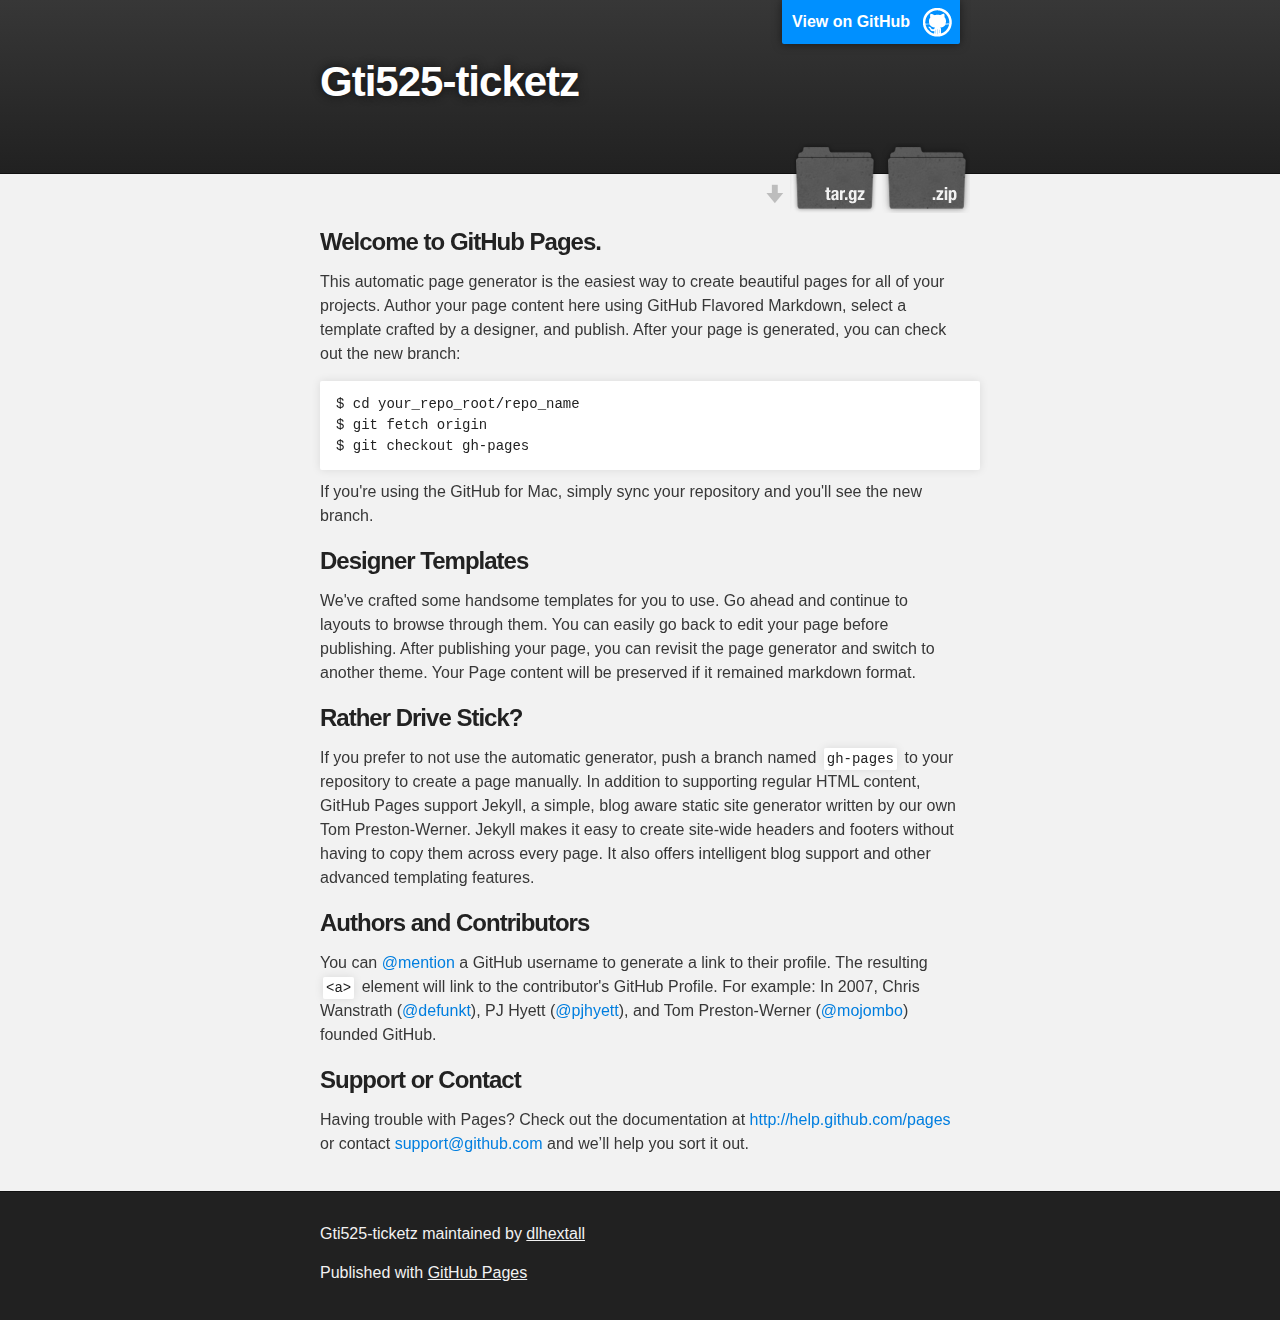
<file: index.html>
<!DOCTYPE html>
<html>

  <head>
    <meta charset='utf-8' />
    <meta http-equiv="X-UA-Compatible" content="chrome=1" />
    <meta name="description" content="Gti525-ticketz : " />

    <link rel="stylesheet" type="text/css" media="screen" href="stylesheets/stylesheet.css">

    <title>Gti525-ticketz</title>
  </head>

  <body>

    <!-- HEADER -->
    <div id="header_wrap" class="outer">
        <header class="inner">
          <a id="forkme_banner" href="https://github.com/dlhextall/gti525-ticketz">View on GitHub</a>

          <h1 id="project_title">Gti525-ticketz</h1>
          <h2 id="project_tagline"></h2>

            <section id="downloads">
              <a class="zip_download_link" href="https://github.com/dlhextall/gti525-ticketz/zipball/master">Download this project as a .zip file</a>
              <a class="tar_download_link" href="https://github.com/dlhextall/gti525-ticketz/tarball/master">Download this project as a tar.gz file</a>
            </section>
        </header>
    </div>

    <!-- MAIN CONTENT -->
    <div id="main_content_wrap" class="outer">
      <section id="main_content" class="inner">
        <h3>
<a name="welcome-to-github-pages" class="anchor" href="#welcome-to-github-pages"><span class="octicon octicon-link"></span></a>Welcome to GitHub Pages.</h3>

<p>This automatic page generator is the easiest way to create beautiful pages for all of your projects. Author your page content here using GitHub Flavored Markdown, select a template crafted by a designer, and publish. After your page is generated, you can check out the new branch:</p>

<pre><code>$ cd your_repo_root/repo_name
$ git fetch origin
$ git checkout gh-pages
</code></pre>

<p>If you're using the GitHub for Mac, simply sync your repository and you'll see the new branch.</p>

<h3>
<a name="designer-templates" class="anchor" href="#designer-templates"><span class="octicon octicon-link"></span></a>Designer Templates</h3>

<p>We've crafted some handsome templates for you to use. Go ahead and continue to layouts to browse through them. You can easily go back to edit your page before publishing. After publishing your page, you can revisit the page generator and switch to another theme. Your Page content will be preserved if it remained markdown format.</p>

<h3>
<a name="rather-drive-stick" class="anchor" href="#rather-drive-stick"><span class="octicon octicon-link"></span></a>Rather Drive Stick?</h3>

<p>If you prefer to not use the automatic generator, push a branch named <code>gh-pages</code> to your repository to create a page manually. In addition to supporting regular HTML content, GitHub Pages support Jekyll, a simple, blog aware static site generator written by our own Tom Preston-Werner. Jekyll makes it easy to create site-wide headers and footers without having to copy them across every page. It also offers intelligent blog support and other advanced templating features.</p>

<h3>
<a name="authors-and-contributors" class="anchor" href="#authors-and-contributors"><span class="octicon octicon-link"></span></a>Authors and Contributors</h3>

<p>You can <a href="https://github.com/blog/821" class="user-mention">@mention</a> a GitHub username to generate a link to their profile. The resulting <code>&lt;a&gt;</code> element will link to the contributor's GitHub Profile. For example: In 2007, Chris Wanstrath (<a href="https://github.com/defunkt" class="user-mention">@defunkt</a>), PJ Hyett (<a href="https://github.com/pjhyett" class="user-mention">@pjhyett</a>), and Tom Preston-Werner (<a href="https://github.com/mojombo" class="user-mention">@mojombo</a>) founded GitHub.</p>

<h3>
<a name="support-or-contact" class="anchor" href="#support-or-contact"><span class="octicon octicon-link"></span></a>Support or Contact</h3>

<p>Having trouble with Pages? Check out the documentation at <a href="http://help.github.com/pages">http://help.github.com/pages</a> or contact <a href="mailto:support@github.com">support@github.com</a> and we’ll help you sort it out.</p>
      </section>
    </div>

    <!-- FOOTER  -->
    <div id="footer_wrap" class="outer">
      <footer class="inner">
        <p class="copyright">Gti525-ticketz maintained by <a href="https://github.com/dlhextall">dlhextall</a></p>
        <p>Published with <a href="http://pages.github.com">GitHub Pages</a></p>
      </footer>
    </div>

    

  </body>
</html>
</file>
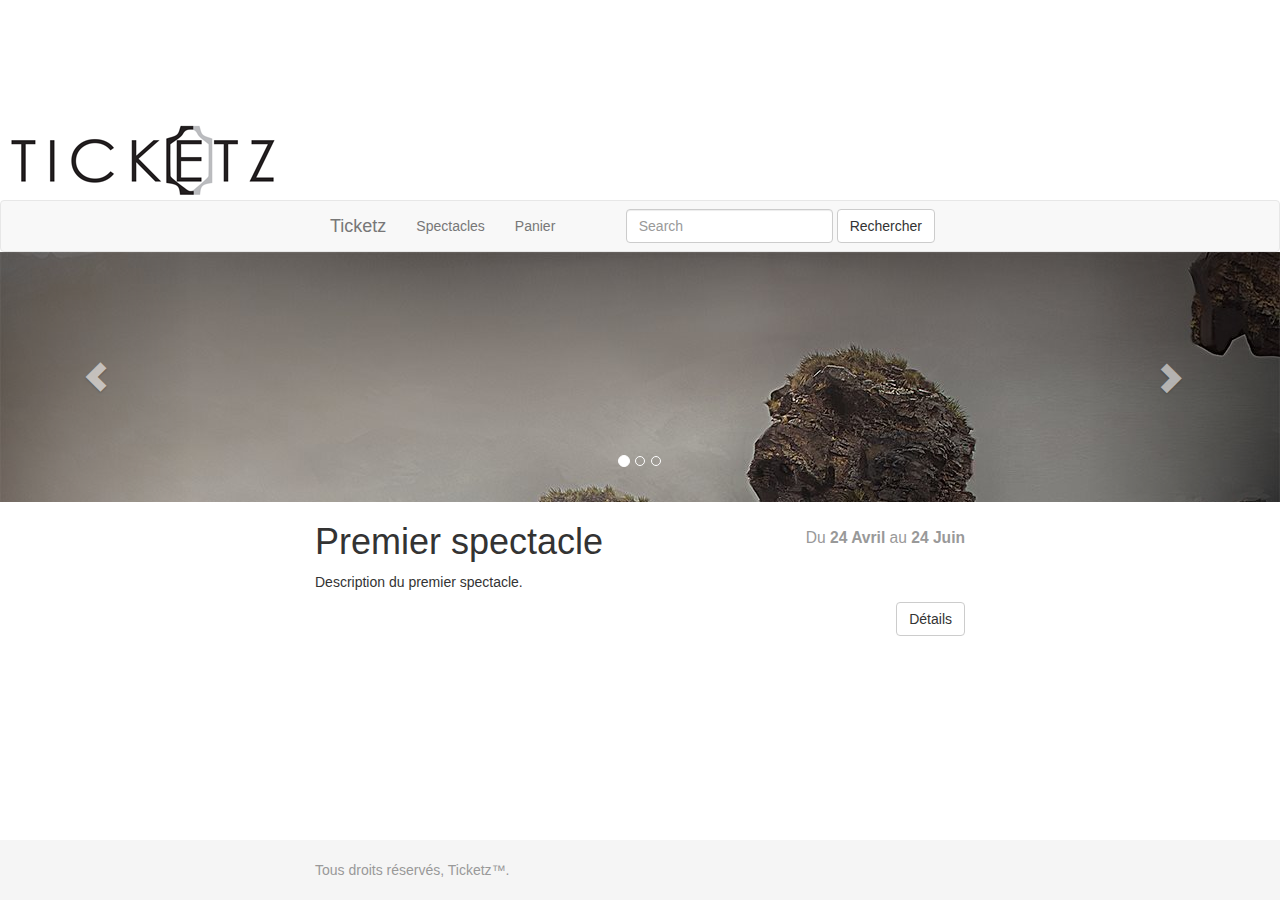
<file: static/index.html>
<!DOCTYPE html>
<html lang="en">
    <head>
        <meta charset="utf-8">
        <meta http-equiv="X-UA-Compatible" content="IE=edge">
        <meta name="viewport" content="width=device-width, initial-scale=1">
        <title>Ticketz</title>

        <!-- Bootstrap -->
        <link href="bootstrap-3.1.1-dist/css/bootstrap.min.css" rel="stylesheet">
        <link rel="stylesheet" href="css/sticky-footer.css">
        <!-- Custom styles -->
        <link rel="stylesheet" href="css/general.css">
        <link rel="stylesheet" href="css/carousel.css">

        <!-- HTML5 Shim and Respond.js IE8 support of HTML5 elements and media queries -->
        <!-- WARNING: Respond.js doesn't work if you view the page via file:// -->
        <!--[if lt IE 9]>
          <script src="https://oss.maxcdn.com/libs/html5shiv/3.7.0/html5shiv.js"></script>
          <script src="https://oss.maxcdn.com/libs/respond.js/1.4.2/respond.min.js"></script>
        <![endif]-->
    </head>
    <body>
        <!-- Header image -->
        <div class="header-image"></div>

        <!-- Navbar -->
        <div class="navbar navbar-default" role="navigation">
            <div class="container">
                <div class="container-fluid">
                    <div class="navbar-header">
                        <button type="button" class="navbar-toggle" data-toggle="collapse" data-target=".navbar-collapse">
                            <span class="sr-only">Toggle navigation</span>
                            <span class="icon-b"></span>
                            <span class="icon-b"></span>
                            <span class="icon-b"></span>
                        </button>
                        <a href="index.html" class="navbar-brand">Ticketz</a>
                    </div>
                    <div class="navbar-collapse collapse">
                        <ul class="nav navbar-nav">
                            <li><a href="spectacle.html">Spectacles</a></li>
                            <li><a href="panier.html">Panier</a></li>
                        </ul>
                        <form action="recherche.html" class="nav navbar-form navbar-right">
                            <div class="form-group">
                                <input type="text" class="form-control" placeholder="Search">
                            </div>
                            <button class="btn btn-default">Rechercher</button>
                        </form>
                    </div>
                </div>
            </div>
        </div>

        <!-- Carousel -->
        <div id="featuredShows" class="carousel slide" data-interval="false">
            <ol class="carousel-indicators">
                <li data-target="#featuredShows" data-slide-to="0" class="active"></li>
                <li data-target="#featuredShows" data-slide-to="1"></li>
                <li data-target="#featuredShows" data-slide-to="2"></li>
            </ol>
            <div class="carousel-inner">
                <div class="item active">
                    <img src="images/carousel/img1.jpg" alt="First image">
                    <div class="container">
                        <div class="carousel-caption">
                            <h1>Premier spectacle</h1>
                            <div class="description">
                                <p>Description du premier spectacle.</p>
                            </div>
                        </div>
                    </div>
                </div>
                <div class="item">
                    <img src="images/carousel/img2.jpg" alt="Second image">
                    <div class="container">
                        <div class="carousel-caption">
                            <h1>Second spectacle</h1>
                            <div class="description">
                                <p>Description du second spectacle.</p>
                            </div>
                        </div>
                    </div>
                </div>
                <div class="item">
                    <img src="images/carousel/img3.jpg" alt="Third image">
                    <div class="container">
                        <div class="carousel-caption">
                            <h1>Troisième spectacle</h1>
                            <div class="description">
                                <p>Description du troisième spectacle.</p>
                            </div>
                        </div>
                    </div>
                </div>
            </div>
            <a class="left carousel-control" href="#featuredShows" data-slide="prev"><span class="glyphicon glyphicon-chevron-left"></span></a>
            <a class="right carousel-control" href="#featuredShows" data-slide="next"><span class="glyphicon glyphicon-chevron-right"></span></a>
        </div>

        <!-- Show info -->
        <div id="featuredInfo" class="container">
            <div class="row">
                <div class="col-md-8">
                    <h1></h1>
                </div>
                <div class="col-md-4">
                    <h3 class="text-right">
                        <small>Du <strong> 24 Avril</strong> au <strong>24 Juin</strong></small>
                    </h3>
                </div>
            </div>
            <div class="description"></div>
            <p class="text-right"><a href="detail.html" class="btn btn-default">Détails</a></p>
        </div>

        <!-- Footer -->
        <div id="footer">
            <div class="container">
                <p class="text-muted">Tous droits réservés, Ticketz™.</p>
            </div>
        </div>

        <!-- jQuery (necessary for Bootstrap's JavaScript plugins) -->
        <script src="https://ajax.googleapis.com/ajax/libs/jquery/1.11.0/jquery.min.js"></script>
        <!-- Include all compiled plugins (below), or include individual files as needed -->
        <script src="bootstrap-3.1.1-dist/js/bootstrap.min.js"></script>
        <!-- Custom javascript -->
        <script src="js/carousel.js"></script>
    </body>
</html>
</file>
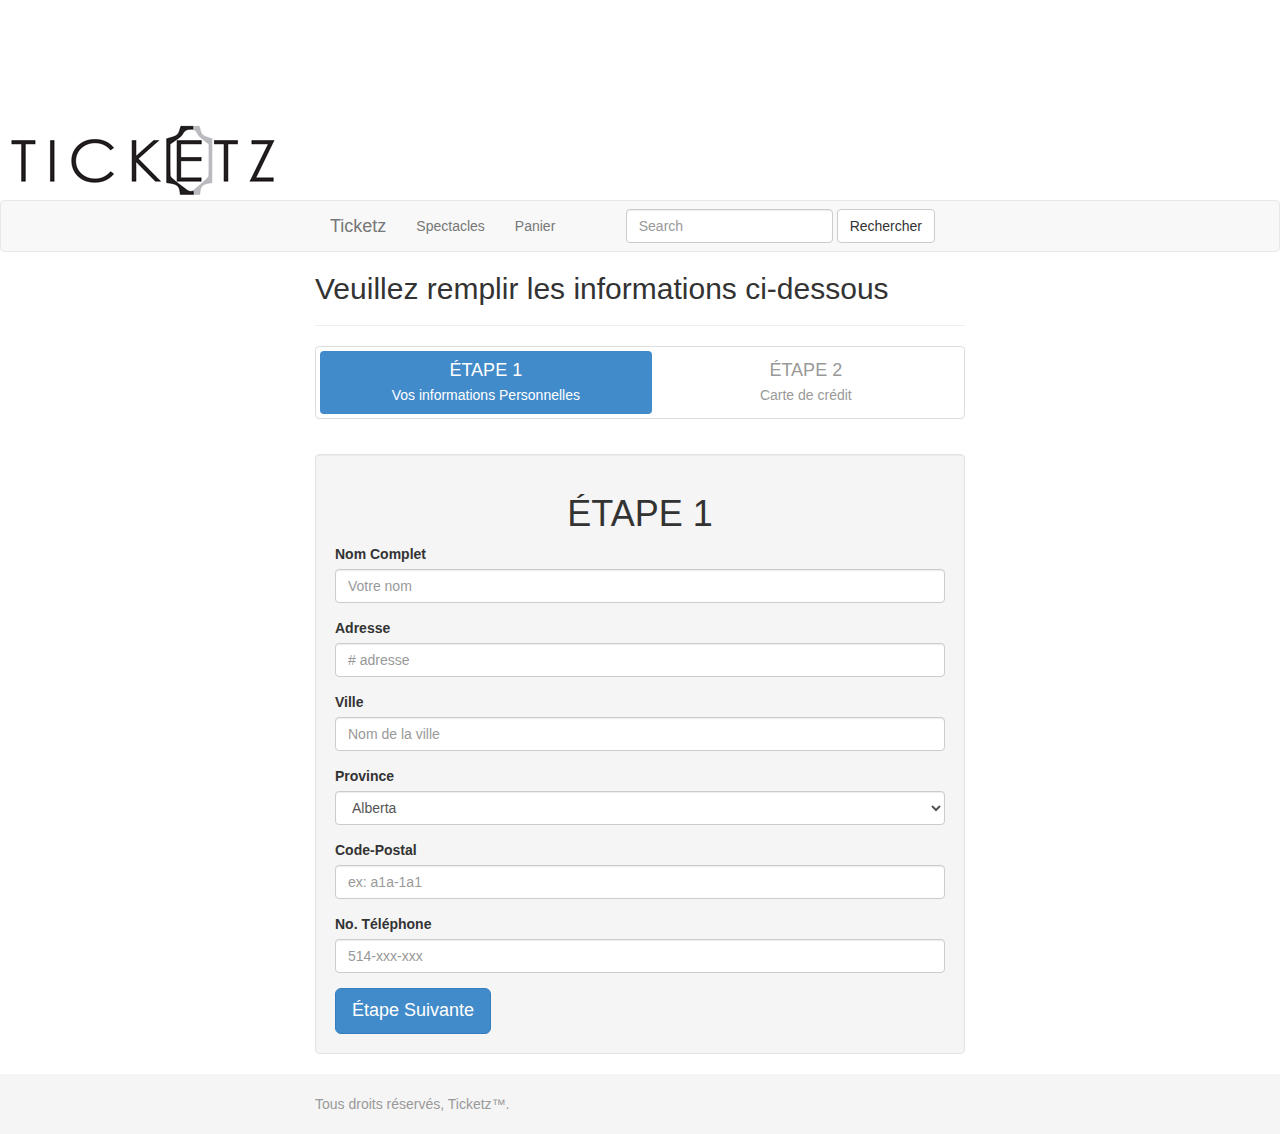
<file: static/checkout.html>
<!DOCTYPE html>
<html lang="en">
    <head>
        <meta charset="utf-8">
        <meta http-equiv="X-UA-Compatible" content="IE=edge">
        <meta name="viewport" content="width=device-width, initial-scale=1">
        <title>Ticketz</title>

        <!-- Bootstrap -->
        <link href="bootstrap-3.1.1-dist/css/bootstrap.min.css" rel="stylesheet">
        <link rel="stylesheet" href="css/sticky-footer.css">
        <!-- Custom styles -->
        <link rel="stylesheet" href="css/general.css">        

        <!-- HTML5 Shim and Respond.js IE8 support of HTML5 elements and media queries -->
        <!-- WARNING: Respond.js doesn't work if you view the page via file:// -->
        <!--[if lt IE 9]>
          <script src="https://oss.maxcdn.com/libs/html5shiv/3.7.0/html5shiv.js"></script>
          <script src="https://oss.maxcdn.com/libs/respond.js/1.4.2/respond.min.js"></script>
        <![endif]-->
    </head>
    <body>
        <!-- Header image -->
        <div class="header-image"></div>

        <!-- Navbar -->
        <div class="navbar navbar-default" role="navigation">
            <div class="container">
                <div class="container-fluid">
                    <div class="navbar-header">
                        <button type="button" class="navbar-toggle" data-toggle="collapse" data-target=".navbar-collapse">
                            <span class="sr-only">Toggle navigation</span>
                            <span class="icon-b"></span>
                            <span class="icon-b"></span>
                            <span class="icon-b"></span>
                        </button>
                        <a href="index.html" class="navbar-brand">Ticketz</a>
                    </div>
                    <div class="navbar-collapse collapse">
                        <ul class="nav navbar-nav">
                            <li><a href="spectacle.html">Spectacles</a></li>
                            <li><a href="panier.html">Panier</a></li>
                        </ul>
                        <form action="recherche.html" class="nav navbar-form navbar-right">
                            <div class="form-group">
                                <input type="text" class="form-control" placeholder="Search">
                            </div>
                            <button class="btn btn-default">Rechercher</button>
                        </form>
                    </div>
                </div>
            </div>
        </div>

        <!-- Resultat de recherche -->
        <div class="container">
            <h2>Veuillez remplir les informations ci-dessous</h2>
            <hr/> 
            <form role="form">
                <div class="row form-group">
                    <div class="col-xs-12">
                        <ul class="nav nav-pills nav-justified thumbnail setup-panel">
                            <li class="active"><a href="#step-1">
                                <h4 class="list-group-item-heading">ÉTAPE 1</h4>
                                <p class="list-group-item-text">Vos informations Personnelles</p>
                            </a></li>
                            <li class="disabled"><a href="#step-2">
                                <h4 class="list-group-item-heading">ÉTAPE 2</h4>
                                <p class="list-group-item-text">Carte de crédit</p>
                            </a></li>
                            <!--<li class="disabled"><a href="#step-3">
                                <h4 class="list-group-item-heading">Step 3</h4>
                                <p class="list-group-item-text">Third step description</p>
                            </a></li>-->
                        </ul>
                    </div>
                </div>
                <div class="row setup-content" id="step-1">
                    <div class="col-xs-12">
                        <div class="col-md-12 well">
                            <h1 class="text-center"> ÉTAPE 1</h1>
                            <div class="form-group">
                                <label for="nom">Nom Complet</label>
                                <input type="text" class="form-control" id="nom" placeholder="Votre nom">
                                </div>
                                <div class="form-group">
                                    <label for="adresse">Adresse</label>
                                    <input type="text" class="form-control" id="adresse" placeholder="# adresse">
                                </div>
                                <div class="form-group">
                                    <label for="ville">Ville</label>
                                    <input type="text" class="form-control" id="ville" placeholder="Nom de la ville">
                                </div>

                                <div class="form-group">
                                    <label for="Province">Province</label>
                                    <select class="form-control">
                                        <option>Alberta</option>
                                        <option>British Columbia</option>
                                        <option>Manitoba</option>
                                        <option>New Brunswick</option>
                                        <option>Newfoundland and Labrador</option>
                                        <option>Nova Scotia</option>
                                        <option>Ontario</option>
                                        <option>Prince Edward Island</option>
                                        <option>Quebec</option>
                                        <option>Saskatchewan</option>
                                        <option>Northwest Territories</option>
                                        <option>Nunavut</option>
                                        <option>Yukon</option>
                                    </select> 
                                </div>

                                <div class="form-group">
                                    <label for="codePostale">Code-Postal</label>
                                    <input type="text" class="form-control" id="codePostale" placeholder="ex: a1a-1a1">
                                </div>
                                <div class="form-group">
                                    <label for="noTel">No. Téléphone</label>
                                    <input type="text" class="form-control" id="noTel" placeholder="514-xxx-xxx">
                                </div>
                            <button id="activate-step-2" class="btn btn-primary btn-lg">Étape Suivante</button>
                        </div>
                    </div>
                </div>
                <div class="row setup-content" id="step-2">
                    <div class="col-xs-12">
                        <div class="col-md-12 well">
                            <h1 class="text-center"> ÉTAPE 2</h1>
                            <div class="row">
                                <div class="form-group">
                                    <label>Nom indiquer sur la carte</label>
                                    <input type="text" class="form-control">
                                </div>
                                <div class="form-group">
                                    <label>Numéro de carte</label>
                                    <input type="text" class="form-control">
                                </div>
                                <div class="row">
                                    <div class="col-md-4">
                                        <div class="form-group">
                                            <label>Exp Month</label>
                                            <input type="text" class="form-control" placeholder="MM">
                                        </div>
                                    </div>
                                    <div class="col-md-4">
                                        <div class="form-group">
                                            <label>Exp Year</label>
                                            <input type="text" class="form-control" placeholder="YYYY">
                                        </div>
                                    </div>
                                    <div class="col-md-4">
                                        <div class="form-group">
                                            <label>CVC</label>
                                            <input type="text" class="form-control" placeholder="Ex. 331">
                                        </div>
                                    </div>
                                </div>
                                <button type="submit" class="btn btn-primary">Payer maintenant</button>                                                           
                            </div>
                        </div>
                    </div>
                </div>
                <!--<div class="row setup-content" id="step-3">
                    <div class="col-xs-12">
                        <div class="col-md-12 well">
                            <h1 class="text-center"> STEP 3</h1>
                        </div>
                    </div>
                </div>-->                                                     
            </form>
        </div>

        <!-- Footer -->
        <div id="footer">
            <div class="container">
                <p class="text-muted">Tous droits réservés, Ticketz™.</p>
            </div>
        </div>

        <!-- jQuery (necessary for Bootstrap's JavaScript plugins) -->
        <script src="https://ajax.googleapis.com/ajax/libs/jquery/1.11.0/jquery.min.js"></script>
        <!-- Include all compiled plugins (below), or include individual files as needed -->
        <script src="bootstrap-3.1.1-dist/js/bootstrap.min.js"></script>
        <!-- Custom javascript -->
        <script src="js/checkout.js"></script>
    </body>
</html>
</file>
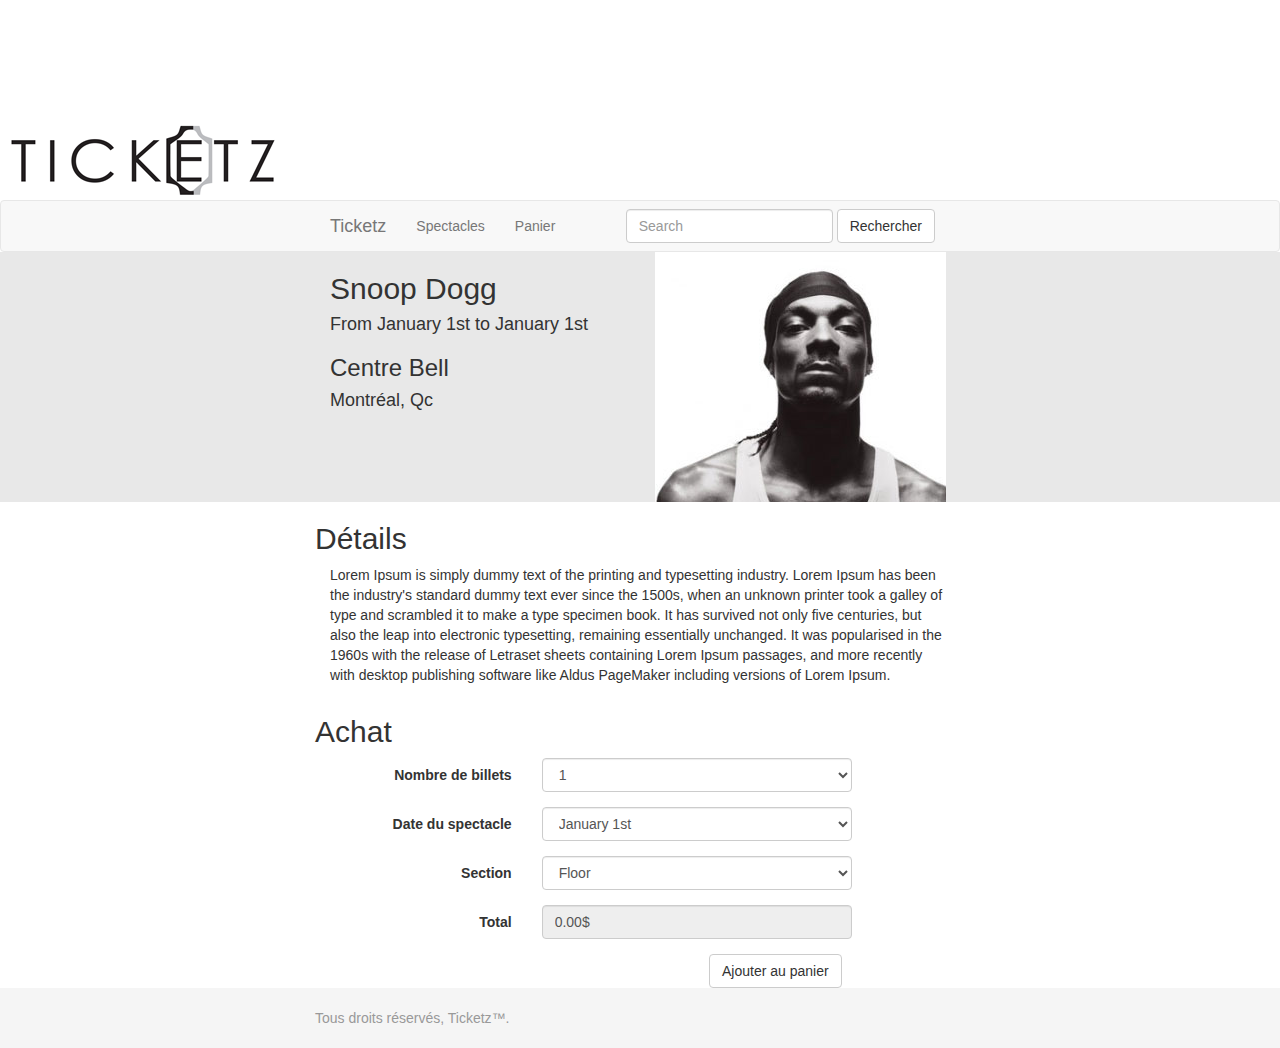
<file: static/detail.html>
<!DOCTYPE html>
<html lang="en">
    <head>
        <meta charset="utf-8">
        <meta http-equiv="X-UA-Compatible" content="IE=edge">
        <meta name="viewport" content="width=device-width, initial-scale=1">
        <title>Ticketz-Detail</title>

        <!-- Bootstrap -->
        <link href="bootstrap-3.1.1-dist/css/bootstrap.min.css" rel="stylesheet">
        <link rel="stylesheet" href="css/sticky-footer.css">
        <!-- Custom styles -->
        <link rel="stylesheet" href="css/general.css">
        <!-- <link rel="stylesheet" href="css/carousel.css"> -->
        <link rel="stylesheet" href="css/detail.css">

        <!-- HTML5 Shim and Respond.js IE8 support of HTML5 elements and media queries -->
        <!-- WARNING: Respond.js doesn't work if you view the page via file:// -->
        <!--[if lt IE 9]>
          <script src="https://oss.maxcdn.com/libs/html5shiv/3.7.0/html5shiv.js"></script>
          <script src="https://oss.maxcdn.com/libs/respond.js/1.4.2/respond.min.js"></script>
        <![endif]-->
    </head>
    <body>
        <!-- Header image -->
        <div class="header-image"></div>

        <!-- Navbar -->
        <div class="navbar navbar-default" role="navigation">
            <div class="container">
                <div class="container-fluid">
                    <div class="navbar-header">
                        <button type="button" class="navbar-toggle" data-toggle="collapse" data-target=".navbar-collapse">
                            <span class="sr-only">Toggle navigation</span>
                            <span class="icon-b"></span>
                            <span class="icon-b"></span>
                            <span class="icon-b"></span>
                        </button>
                        <a href="index.html" class="navbar-brand">Ticketz</a>
                    </div>
                    <div class="navbar-collapse collapse">
                        <ul class="nav navbar-nav">
                            <li><a href="spectacle.html">Spectacles</a></li>
                            <li><a href="panier.html">Panier</a></li>
                        </ul>
                        <form action="recherche.html" class="nav navbar-form navbar-right">
                            <div class="form-group">
                                <input type="text" class="form-control" placeholder="Search">
                            </div>
                            <button class="btn btn-default">Rechercher</button>
                        </form>
                    </div>
                </div>
            </div>
        </div>

        <!-- Show preview -->
        <div class="row show-preview">
            <div class="container">
                <div class="col-md-6">
                    <h2>Snoop Dogg</h2>
                    <h4>From January 1st to January 1st</h4>
                    <h3>Centre Bell</h3>
                    <h4>Montréal, Qc</h4>
                </div>
                <div class="col-md-6">
                    <img src="images/general/snoop.jpg">
                </div>
            </div>
        </div>

        <!-- Show details -->
        <div class="row show-details">
            <div class="container">
                <h2>Détails</h2>
                <div class="col-md-12">
                    <p>Lorem Ipsum is simply dummy text of the printing and typesetting industry. Lorem Ipsum has been the industry's standard dummy text ever since the 1500s, when an unknown printer took a galley of type and scrambled it to make a type specimen book. It has survived not only five centuries, but also the leap into electronic typesetting, remaining essentially unchanged. It was popularised in the 1960s with the release of Letraset sheets containing Lorem Ipsum passages, and more recently with desktop publishing software like Aldus PageMaker including versions of Lorem Ipsum.</p>
                </div>
            </div>
        </div>

        <!-- Ticket option -->
        <div class="row show-buying">
            <div class="container">
                <h2>Achat</h2>
                <form action="" class="form-horizontal" role="form">
                    <div class="form-group">
                        <label for="nbTickets" class="col-sm-4 control-label">Nombre de billets</label>
                        <div class="col-sm-6">
                            <select name="nbTickets" id="nbTickets" class="form-control">
                                <option value="one">1</option>
                                <option value="two">2</option>
                                <option value="three">3</option>
                                <option value="four">4</option>
                            </select>
                        </div>
                    </div>
                    <div class="form-group">
                        <label for="showDate" class="col-sm-4 control-label">Date du spectacle</label>
                        <div class="col-sm-6">
                            <select name="showDate" id="showDate" class="form-control">
                                <option value="1">January 1st</option>
                                <option value="2">January 2nd</option>
                            </select>
                        </div>
                    </div>
                    <div class="form-group">
                        <label for="ticketSection" class="col-sm-4 control-label">Section</label>
                        <div class="col-sm-6">
                            <select name="ticketSection" id="ticketSection" class="form-control">
                                <option value="0">Floor</option>    
                                <option value="1">100</option>
                                <option value="2">200</option>
                                <option value="3">300</option>
                                <option value="4">400</option>
                                <option value="5">500</option>
                            </select>
                        </div>
                    </div>
                    <div class="form-group">
                        <label for="totalPrice" class="col-sm-4 control-label">Total</label>
                        <div class="col-sm-6">
                            <input name="totalPrice" id="totalPrice" type="text" class="form-control" value="0.00$" readonly>
                        </div>
                    </div>
                    <div class="clearfix"></div>
                    <div class="col-md-10 text-right">
                        <a href="panier.html" class="btn btn-default">Ajouter au panier</a>                        
                    </div>
                </form>
            </div>
        </div>

        <!-- Footer -->
        <div id="footer">
            <div class="container">
                <p class="text-muted">Tous droits réservés, Ticketz™.</p>
            </div>
        </div>

        <!-- jQuery (necessary for Bootstrap's JavaScript plugins) -->
        <script src="https://ajax.googleapis.com/ajax/libs/jquery/1.11.0/jquery.min.js"></script>
        <!-- Include all compiled plugins (below), or include individual files as needed -->
        <script src="bootstrap-3.1.1-dist/js/bootstrap.min.js"></script>
        <!-- Custom javascript -->
        <script src="js/carousel.js"></script>
    </body>
</html>
</file>
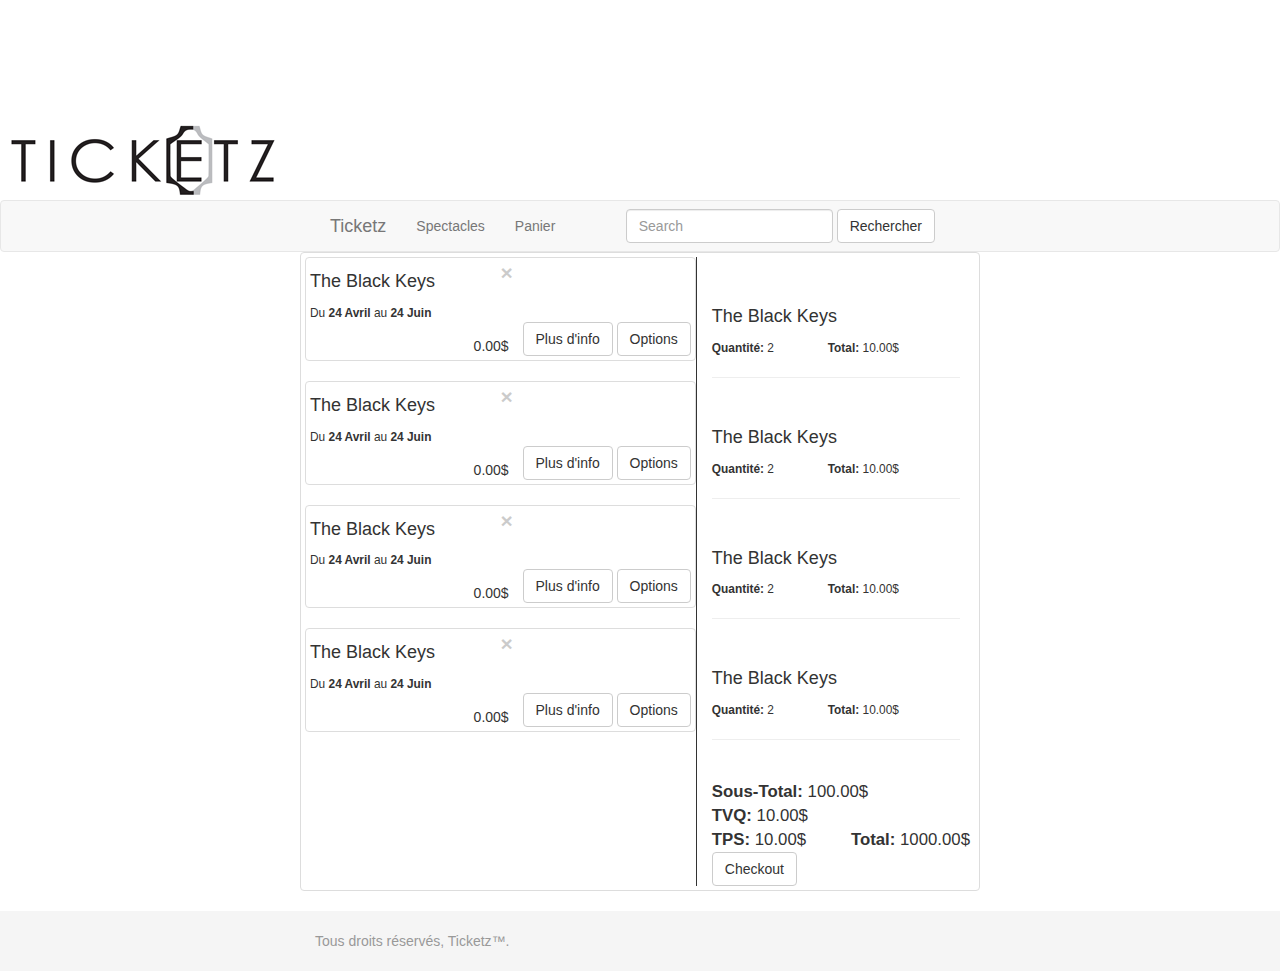
<file: static/panier.html>
<!DOCTYPE html>
<html lang="en">
    <head>
        <meta charset="utf-8">
        <meta http-equiv="X-UA-Compatible" content="IE=edge">
        <meta name="viewport" content="width=device-width, initial-scale=1">
        <title>Ticketz</title>

        <!-- Bootstrap -->
        <link href="bootstrap-3.1.1-dist/css/bootstrap.min.css" rel="stylesheet">
        <link rel="stylesheet" href="css/sticky-footer.css">
        <!-- Custom styles -->
        <link rel="stylesheet" href="css/general.css">
        <link rel="stylesheet" href="css/panier.css">
        <link rel="stylesheet" href="css/carousel.css">

        <!-- HTML5 Shim and Respond.js IE8 support of HTML5 elements and media queries -->
        <!-- WARNING: Respond.js doesn't work if you view the page via file:// -->
        <!--[if lt IE 9]>
          <script src="https://oss.maxcdn.com/libs/html5shiv/3.7.0/html5shiv.js"></script>
          <script src="https://oss.maxcdn.com/libs/respond.js/1.4.2/respond.min.js"></script>
        <![endif]-->
    </head>
    <body>
        <!-- Header image -->
        <div class="header-image"></div>

        <!-- Navbar -->
        <div class="navbar navbar-default" role="navigation">
            <div class="container">
                <div class="container-fluid">
                    <div class="navbar-header">
                        <button type="button" class="navbar-toggle" data-toggle="collapse" data-target=".navbar-collapse">
                            <span class="sr-only">Toggle navigation</span>
                            <span class="icon-b"></span>
                            <span class="icon-b"></span>
                            <span class="icon-b"></span>
                        </button>
                        <a href="index.html" class="navbar-brand">Ticketz</a>
                    </div>
                    <div class="navbar-collapse collapse">
                        <ul class="nav navbar-nav">
                            <li><a href="spectacle.html">Spectacles</a></li>
                            <li><a href="panier.html">Panier</a></li>
                        </ul>
                        <form action="recherche.html" class="nav navbar-form navbar-right">
                            <div class="form-group">
                                <input type="text" class="form-control" placeholder="Search">
                            </div>
                            <button class="btn btn-default">Rechercher</button>
                        </form>
                    </div>
                </div>
            </div>
        </div>

      <div class="container">
        <div class="thumbnail row">
            <div class="col-md-7" >
                <div class="thumbnail row">
                    <div class="row show-grid">
                        <div class="col-md-6">                        
                               <H4>The Black Keys</H4>   
                        </div>
                        <button type="button" class="close pull-left" aria-hidden="true">&times;</button>

                  </div>
                    <div class"col-md-6">
                         <div class="row show-grid">
                        <div class="col-md-6">
                            <small>Du <strong> 24 Avril</strong> au <strong>24 Juin</strong></small>
                        </div>
                        <div class="col-md-12">
                            <div class="right">
                                <span class="prix">0.00$</span>
                            <a class="btn btn-default" href="detail.html" role="button">Plus d'info</a>
                            <a class="btn btn-default" href="detail.html" role="button">Options</a>
                            </div>
                             
                        </div>
                    </div>
                    </div>
                   
                </div>

               <div class="thumbnail row">
                    <div class="row show-grid">

                    <div class="col-md-6">
                        
                           <H4>The Black Keys</H4>   
                    </div>
                    <button type="button" class="close pull-left" aria-hidden="true">&times;</button>
                </div>
                    <div class"col-md-6">
                         <div class="row show-grid">
                        <div class="col-md-6">
                            <small>Du <strong> 24 Avril</strong> au <strong>24 Juin</strong></small>
                        </div>
                        <div class="col-md-12">
                            <div class="right">
                                <span class="prix">0.00$</span>
                            <a class="btn btn-default" href="detail.html" role="button">Plus d'info</a>
                            <a class="btn btn-default" href="detail.html" role="button">Options</a>
                            </div>
                             
                        </div>
                    </div>
                    </div>
                   
                </div>

                <div class="thumbnail row">
                    <div class="row show-grid">

                    <div class="col-md-6">
                        
                           <H4>The Black Keys</H4>   
                    </div>
                    <button type="button" class="close pull-left" aria-hidden="true">&times;</button>
                </div>
                    <div class"col-md-6">
                         <div class="row show-grid">
                        <div class="col-md-6">
                            <small>Du <strong> 24 Avril</strong> au <strong>24 Juin</strong></small>
                        </div>
                        <div class="col-md-12">
                            <div class="right">
                                <span class="prix">0.00$</span>
                            <a class="btn btn-default" href="detail.html" role="button">Plus d'info</a>
                            <a class="btn btn-default" href="detail.html" role="button">Options</a>
                            </div>
                             
                        </div>
                    </div>
                    </div>
                   
                </div>

                  <div class="thumbnail row">
                    <div class="row show-grid">

                    <div class="col-md-6">
                        
                           <H4>The Black Keys</H4>   
                    </div>
                    <button type="button" class="close pull-left" aria-hidden="true">&times;</button>
                </div>
                    <div class"col-md-6">
                         <div class="row show-grid">
                        <div class="col-md-6">
                            <small>Du <strong> 24 Avril</strong> au <strong>24 Juin</strong></small>
                        </div>
                        <div class="col-md-12">
                            <div class="right">
                                <span class="prix">0.00$</span>
                            <a class="btn btn-default" href="detail.html" role="button">Plus d'info</a>
                            <a class="btn btn-default" href="detail.html" role="button">Options</a>
                            </div>
                             
                        </div>
                    </div>
                    </div>
                   
                </div>
                

            </div>
            <div class="col-md-5" style= "border-left: 1px solid">
                <div class="rightColumnRows">
                    <div class ="row show-grid">
                        <div class="col-md-7">
                            <H4>The Black Keys</H4>
                        </div>
                    </div>
                
                    <div class="row show-grid">
                        <div class="col-md-5">
                            <small><strong> Quantité: </strong>2</small>
                        </div>
                        <div class="col-md-5">
                             <small><strong> Total: </strong>10.00$</small>
                        </div>
                    </div>
                    <hr/>
                </div>
               
                <div class="rightColumnRows">
                    <div class ="row show-grid">
                        <div class="col-md-7">
                            <H4>The Black Keys</H4>
                        </div>
                    </div>

                    <div class="row show-grid">
                        <div class="col-md-5">
                            <small><strong> Quantité: </strong>2</small>
                        </div>
                        <div class="col-md-5">
                             <small><strong> Total: </strong>10.00$</small>
                        </div>
                    </div>
                    <hr/>
                </div>

                <div class="rightColumnRows">
                    <div class ="row show-grid">
                        <div class="col-md-7">
                            <H4>The Black Keys</H4>
                        </div>
                    </div>
                    <div class="row show-grid">
                        <div class="col-md-5">
                            <small><strong> Quantité: </strong>2</small>
                        </div>
                        <div class="col-md-5">
                             <small><strong> Total: </strong>10.00$</small>
                        </div>
                    </div>
                    <hr/>
                </div>

                <div class="rightColumnRows">
                    <div class ="row show-grid">
                        <div class="col-md-7">
                            <H4>The Black Keys</H4>
                        </div>
                    </div>
                    <div class="row show-grid">
                        <div class="col-md-5">
                            <small><strong> Quantité: </strong>2</small>
                        </div>
                        <div class="col-md-5">
                             <small><strong> Total: </strong>10.00$</small>
                        </div>
                    </div>
                    <hr/>
                </div>


                <div class="rightColumnRows">
                    <div class ="row show-grid">
                        <div class="col-md-9">
                            <big><strong> Sous-Total: </strong>100.00$</big>
                        </div>
                    </div>
                    <div class="row show-grid">
                        <div class="col-md-6">
                            <big><strong> TVQ: </strong>10.00$</big>
                        </div>
                    </div>
                    <div class="row show-grid">
                        <div class="col-md-6">
                            <big><strong> TPS: </strong>10.00$</big>
                        </div>                    
                        <div class="row show-grid">
                            <div class="col-md-6">
                                <big><strong> Total: </strong>1000.00$</big>
                            </div>  
                        </div>
                    </div>
                    <a href="checkout.html" class="btn btn-default">Checkout</a>
                </div>        
        </div>

        
</div>
</div>
       

        <!-- Footer -->
        <div id="footer">
            <div class="container">
                <p class="text-muted">Tous droits réservés, Ticketz™.</p>
            </div>
        </div>

        <!-- jQuery (necessary for Bootstrap's JavaScript plugins) -->
        <script src="https://ajax.googleapis.com/ajax/libs/jquery/1.11.0/jquery.min.js"></script>
        <!-- Include all compiled plugins (below), or include individual files as needed -->
        <script src="bootstrap-3.1.1-dist/js/bootstrap.min.js"></script>
        <!-- Custom javascript -->
        <script src="js/carousel.js"></script>
    </body>
</html>
</file>
<file: stylesheets/stylesheet.css>
/*******************************************************************************
Slate Theme for GitHub Pages
by Jason Costello, @jsncostello
*******************************************************************************/

@import url(pygment_trac.css);

/*******************************************************************************
MeyerWeb Reset
*******************************************************************************/

html, body, div, span, applet, object, iframe,
h1, h2, h3, h4, h5, h6, p, blockquote, pre,
a, abbr, acronym, address, big, cite, code,
del, dfn, em, img, ins, kbd, q, s, samp,
small, strike, strong, sub, sup, tt, var,
b, u, i, center,
dl, dt, dd, ol, ul, li,
fieldset, form, label, legend,
table, caption, tbody, tfoot, thead, tr, th, td,
article, aside, canvas, details, embed,
figure, figcaption, footer, header, hgroup,
menu, nav, output, ruby, section, summary,
time, mark, audio, video {
  margin: 0;
  padding: 0;
  border: 0;
  font: inherit;
  vertical-align: baseline;
}

/* HTML5 display-role reset for older browsers */
article, aside, details, figcaption, figure,
footer, header, hgroup, menu, nav, section {
  display: block;
}

ol, ul {
  list-style: none;
}

table {
  border-collapse: collapse;
  border-spacing: 0;
}

/*******************************************************************************
Theme Styles
*******************************************************************************/

body {
  box-sizing: border-box;
  color:#373737;
  background: #212121;
  font-size: 16px;
  font-family: 'Myriad Pro', Calibri, Helvetica, Arial, sans-serif;
  line-height: 1.5;
  -webkit-font-smoothing: antialiased;
}

h1, h2, h3, h4, h5, h6 {
  margin: 10px 0;
  font-weight: 700;
  color:#222222;
  font-family: 'Lucida Grande', 'Calibri', Helvetica, Arial, sans-serif;
  letter-spacing: -1px;
}

h1 {
  font-size: 36px;
  font-weight: 700;
}

h2 {
  padding-bottom: 10px;
  font-size: 32px;
  background: url('../images/bg_hr.png') repeat-x bottom;
}

h3 {
  font-size: 24px;
}

h4 {
  font-size: 21px;
}

h5 {
  font-size: 18px;
}

h6 {
  font-size: 16px;
}

p {
  margin: 10px 0 15px 0;
}

footer p {
  color: #f2f2f2;
}

a {
  text-decoration: none;
  color: #007edf;
  text-shadow: none;

  transition: color 0.5s ease;
  transition: text-shadow 0.5s ease;
  -webkit-transition: color 0.5s ease;
  -webkit-transition: text-shadow 0.5s ease;
  -moz-transition: color 0.5s ease;
  -moz-transition: text-shadow 0.5s ease;
  -o-transition: color 0.5s ease;
  -o-transition: text-shadow 0.5s ease;
  -ms-transition: color 0.5s ease;
  -ms-transition: text-shadow 0.5s ease;
}

a:hover, a:focus {text-decoration: underline;}

footer a {
  color: #F2F2F2;
  text-decoration: underline;
}

em {
  font-style: italic;
}

strong {
  font-weight: bold;
}

img {
  position: relative;
  margin: 0 auto;
  max-width: 739px;
  padding: 5px;
  margin: 10px 0 10px 0;
  border: 1px solid #ebebeb;

  box-shadow: 0 0 5px #ebebeb;
  -webkit-box-shadow: 0 0 5px #ebebeb;
  -moz-box-shadow: 0 0 5px #ebebeb;
  -o-box-shadow: 0 0 5px #ebebeb;
  -ms-box-shadow: 0 0 5px #ebebeb;
}

p img {
  display: inline;
  margin: 0;
  padding: 0;
  vertical-align: middle;
  text-align: center;
  border: none;
}

pre, code {
  width: 100%;
  color: #222;
  background-color: #fff;

  font-family: Monaco, "Bitstream Vera Sans Mono", "Lucida Console", Terminal, monospace;
  font-size: 14px;

  border-radius: 2px;
  -moz-border-radius: 2px;
  -webkit-border-radius: 2px;
}

pre {
  width: 100%;
  padding: 10px;
  box-shadow: 0 0 10px rgba(0,0,0,.1);
  overflow: auto;
}

code {
  padding: 3px;
  margin: 0 3px;
  box-shadow: 0 0 10px rgba(0,0,0,.1);
}

pre code {
  display: block;
  box-shadow: none;
}

blockquote {
  color: #666;
  margin-bottom: 20px;
  padding: 0 0 0 20px;
  border-left: 3px solid #bbb;
}


ul, ol, dl {
  margin-bottom: 15px
}

ul {
  list-style: inside;
  padding-left: 20px;
}

ol {
  list-style: decimal inside;
  padding-left: 20px;
}

dl dt {
  font-weight: bold;
}

dl dd {
  padding-left: 20px;
  font-style: italic;
}

dl p {
  padding-left: 20px;
  font-style: italic;
}

hr {
  height: 1px;
  margin-bottom: 5px;
  border: none;
  background: url('../images/bg_hr.png') repeat-x center;
}

table {
  border: 1px solid #373737;
  margin-bottom: 20px;
  text-align: left;
 }

th {
  font-family: 'Lucida Grande', 'Helvetica Neue', Helvetica, Arial, sans-serif;
  padding: 10px;
  background: #373737;
  color: #fff;
 }

td {
  padding: 10px;
  border: 1px solid #373737;
 }

form {
  background: #f2f2f2;
  padding: 20px;
}

/*******************************************************************************
Full-Width Styles
*******************************************************************************/

.outer {
  width: 100%;
}

.inner {
  position: relative;
  max-width: 640px;
  padding: 20px 10px;
  margin: 0 auto;
}

#forkme_banner {
  display: block;
  position: absolute;
  top:0;
  right: 10px;
  z-index: 10;
  padding: 10px 50px 10px 10px;
  color: #fff;
  background: url('../images/blacktocat.png') #0090ff no-repeat 95% 50%;
  font-weight: 700;
  box-shadow: 0 0 10px rgba(0,0,0,.5);
  border-bottom-left-radius: 2px;
  border-bottom-right-radius: 2px;
}

#header_wrap {
  background: #212121;
  background: -moz-linear-gradient(top, #373737, #212121);
  background: -webkit-linear-gradient(top, #373737, #212121);
  background: -ms-linear-gradient(top, #373737, #212121);
  background: -o-linear-gradient(top, #373737, #212121);
  background: linear-gradient(top, #373737, #212121);
}

#header_wrap .inner {
  padding: 50px 10px 30px 10px;
}

#project_title {
  margin: 0;
  color: #fff;
  font-size: 42px;
  font-weight: 700;
  text-shadow: #111 0px 0px 10px;
}

#project_tagline {
  color: #fff;
  font-size: 24px;
  font-weight: 300;
  background: none;
  text-shadow: #111 0px 0px 10px;
}

#downloads {
  position: absolute;
  width: 210px;
  z-index: 10;
  bottom: -40px;
  right: 0;
  height: 70px;
  background: url('../images/icon_download.png') no-repeat 0% 90%;
}

.zip_download_link {
  display: block;
  float: right;
  width: 90px;
  height:70px;
  text-indent: -5000px;
  overflow: hidden;
  background: url(../images/sprite_download.png) no-repeat bottom left;
}

.tar_download_link {
  display: block;
  float: right;
  width: 90px;
  height:70px;
  text-indent: -5000px;
  overflow: hidden;
  background: url(../images/sprite_download.png) no-repeat bottom right;
  margin-left: 10px;
}

.zip_download_link:hover {
  background: url(../images/sprite_download.png) no-repeat top left;
}

.tar_download_link:hover {
  background: url(../images/sprite_download.png) no-repeat top right;
}

#main_content_wrap {
  background: #f2f2f2;
  border-top: 1px solid #111;
  border-bottom: 1px solid #111;
}

#main_content {
  padding-top: 40px;
}

#footer_wrap {
  background: #212121;
}



/*******************************************************************************
Small Device Styles
*******************************************************************************/

@media screen and (max-width: 480px) {
  body {
    font-size:14px;
  }

  #downloads {
    display: none;
  }

  .inner {
    min-width: 320px;
    max-width: 480px;
  }

  #project_title {
  font-size: 32px;
  }

  h1 {
    font-size: 28px;
  }

  h2 {
    font-size: 24px;
  }

  h3 {
    font-size: 21px;
  }

  h4 {
    font-size: 18px;
  }

  h5 {
    font-size: 14px;
  }

  h6 {
    font-size: 12px;
  }

  code, pre {
    min-width: 320px;
    max-width: 480px;
    font-size: 11px;
  }

}
</file>
<file: static/css/sticky-footer.css>
/* Sticky footer styles
-------------------------------------------------- */
html {
  position: relative;
  min-height: 100%;
}
body {
  /* Margin bottom by footer height */
  margin-bottom: 60px;
}
#footer {
  position: absolute;
  bottom: 0;
  width: 100%;
  /* Set the fixed height of the footer here */
  height: 60px;
  background-color: #f5f5f5;
}


/* Custom page CSS
-------------------------------------------------- */
/* Not required for template or sticky footer method. */

.container {
  width: auto;
  max-width: 680px;
  padding: 0 15px;
}
.container .text-muted {
  margin: 20px 0;
}
</file>
<file: static/css/general.css>
.header-image {
    height: 200px;
    background-image: url("../images/logo/logo.png");
    background-repeat: no-repeat;
}
.navbar {
    margin-bottom: 0;
}

#footer {
    margin-top: 25px;
}
</file>
<file: static/css/carousel.css>
.carousel {
    overflow: hidden;
    background: #E8E8E8;
    height: 250px;
}

.carousel .item img {
    margin: 0 auto;
    max-width: none;
}
</file>
<file: static/css/detail.css>
.show-preview {
    height: 250px;
    background: #E8E8E8;
    overflow: hidden;
}
.show-preview img {
    height: 100%;
}
</file>
<file: static/css/panier.css>
.prix{
	vertical-align: bottom;
	margin-left: 20px;
	margin-right: 10px;
}

.right{
	float: right;
}

.rightColumnRows{
	margin-top: 40px;
}
</file>
